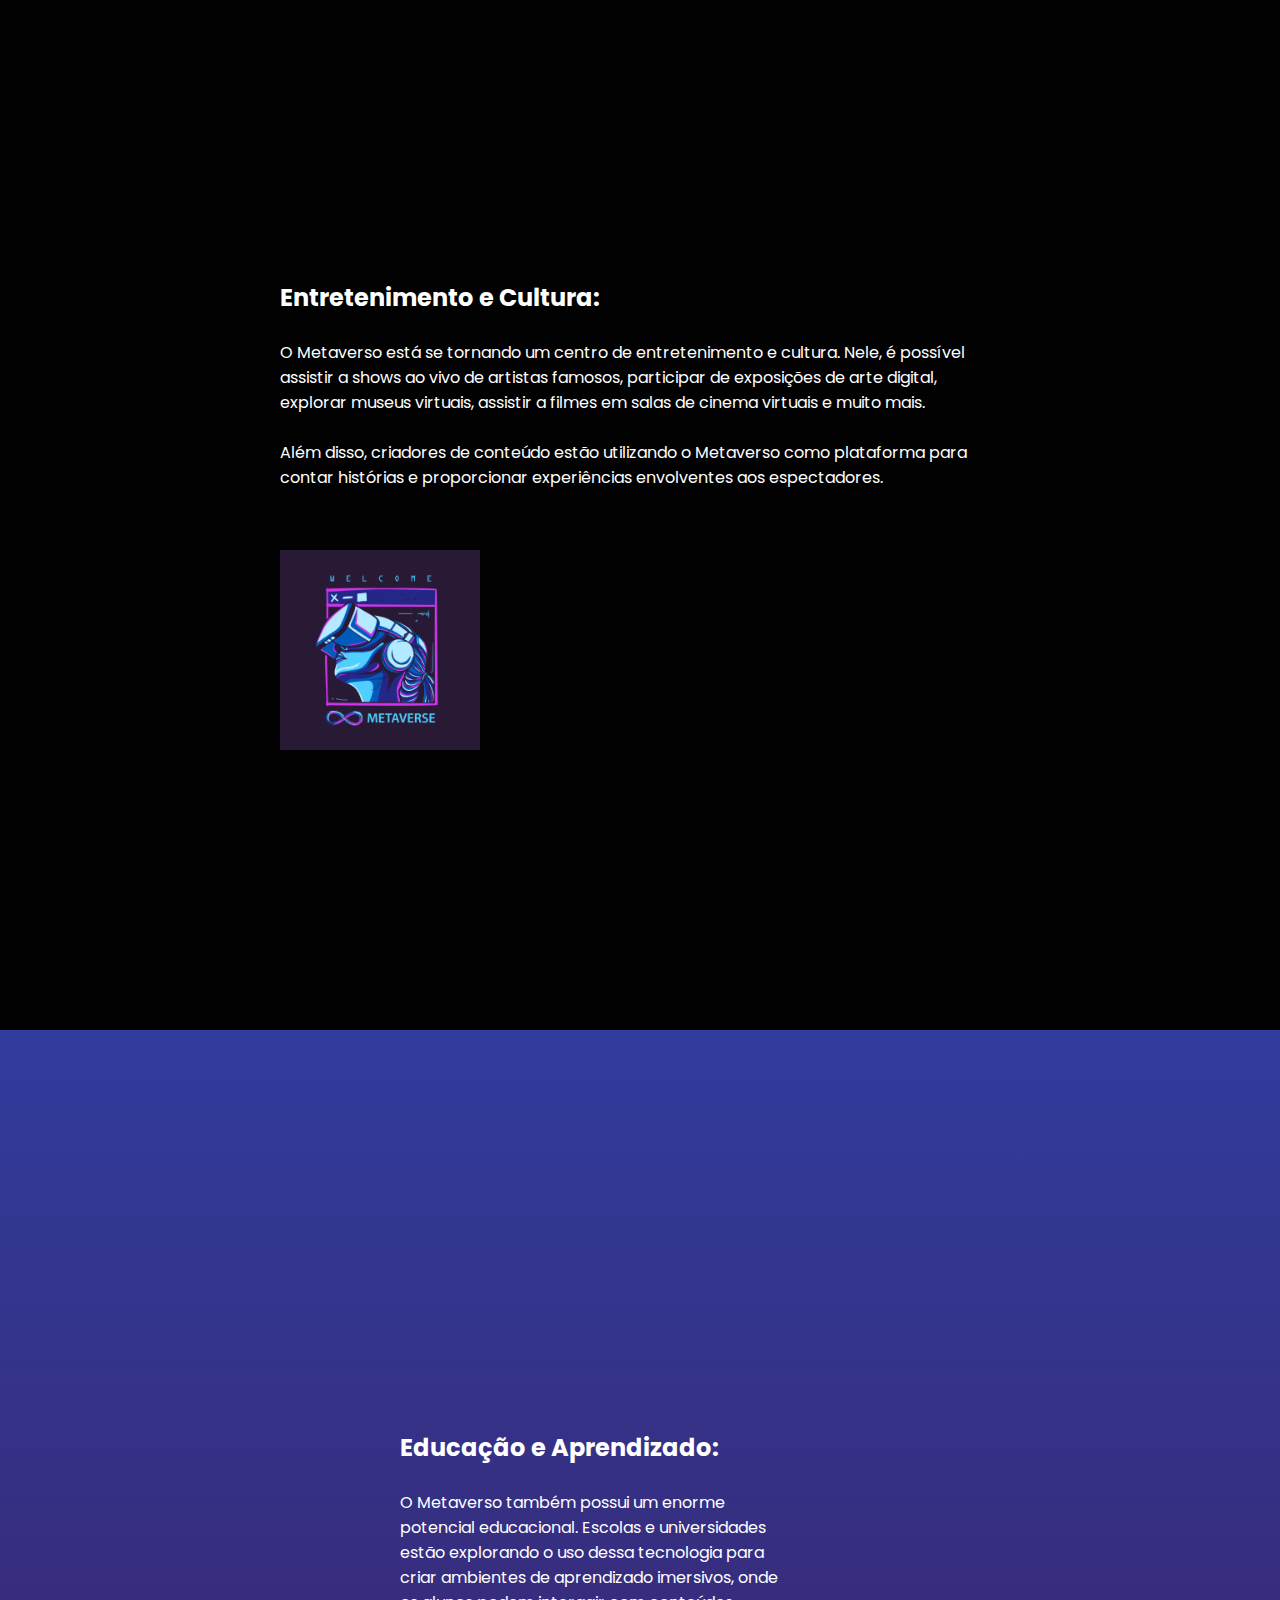
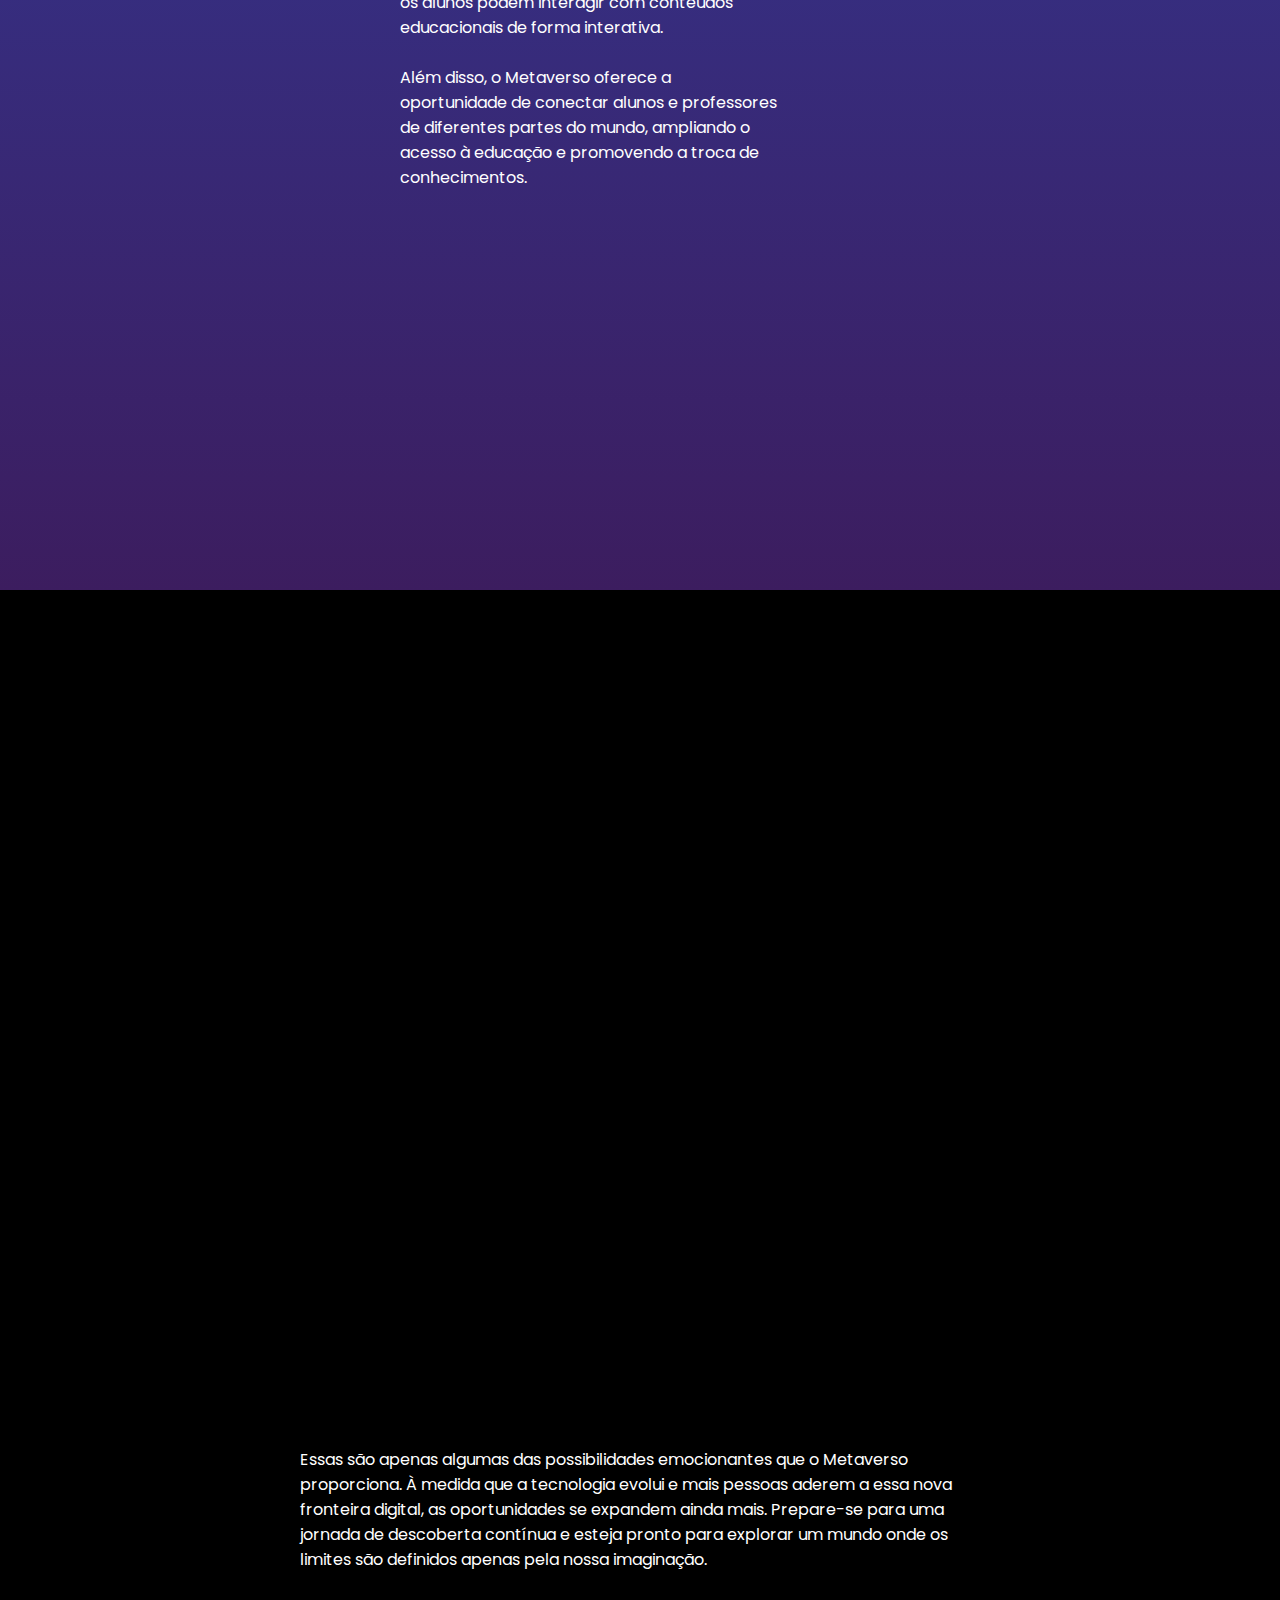
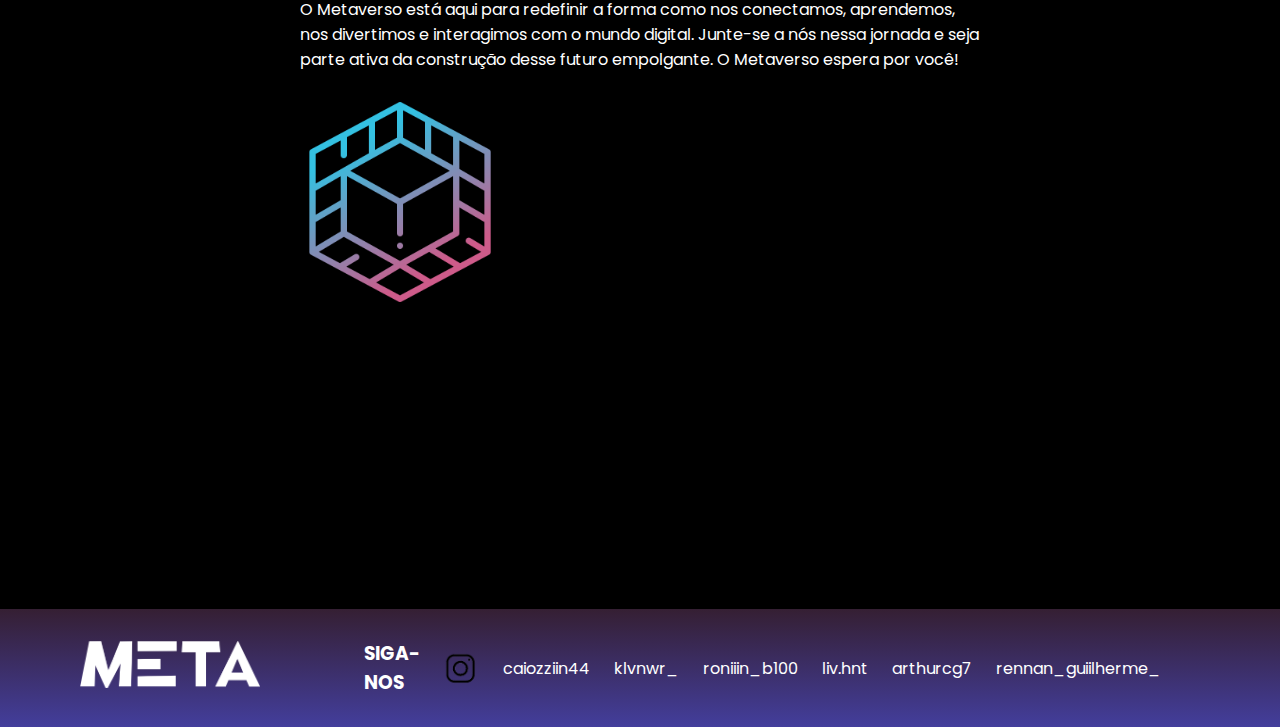
<file: index.html>
<!DOCTYPE html>
<html lang="pt-br">

<head>
    <meta charset="UTF-8">
    <meta http-equiv="X-UA-Compatible" content="IE=edge">
    <meta name="viewport" content="width=device-width, initial-scale=1.0">
    <title>segunda-página</title>
    <link rel="stylesheet" href="../css/index.css">
</head>

<body>

    <section class="parte-preta" id="tema">

        <div>
            <h2>Entretenimento e Cultura:</h2><br>
            <p>O Metaverso está se tornando um centro de entretenimento e cultura. Nele, é possível assistir a shows ao
                vivo de artistas famosos, participar de exposições de arte digital, explorar museus virtuais, assistir a
                filmes em salas de cinema virtuais e muito mais.</p><br>
            <p>Além disso, criadores de conteúdo estão utilizando o Metaverso como plataforma para contar histórias e
                proporcionar experiências envolventes aos espectadores.
            </p>

        </div>

        <div>
            <section>

                <img class="img-meta" src="../img/metaverso.jpg">

            </section>
        </div>

    </section>


    <section class="gradiente" id="gradiente">

        <div>
            <h2>Educação e Aprendizado:</h2><br>
            <p> O Metaverso também possui um enorme potencial educacional. Escolas e universidades estão explorando o
                uso dessa tecnologia para criar ambientes de aprendizado imersivos, onde os alunos podem interagir com
                conteúdos educacionais de forma interativa.</p><br>
            <p>Além disso, o Metaverso oferece a oportunidade de conectar alunos e professores de diferentes partes do
                mundo, ampliando o acesso à educação e promovendo a troca de conhecimentos.</p>

        </div>

    </section>

    <section class="preta-final" id="preta-final">

        <div class="video">
            <center><iframe  width="700" height="400" src="https://www.youtube.com/embed/PWLPw4RE9Ig"
                title="YouTube video player" frameborder="0"
                allow="accelerometer; autoplay; clipboard-write; encrypted-media; gyroscope; picture-in-picture; web-share"
                allowfullscreen></iframe>
            </div>
            <p>Essas são apenas algumas das possibilidades emocionantes que o Metaverso proporciona. À medida que a
                tecnologia evolui e mais pessoas aderem a essa nova fronteira digital, as oportunidades se expandem
                ainda mais. Prepare-se para uma jornada de descoberta contínua e esteja pronto para explorar um mundo
                onde os limites são definidos apenas pela nossa imaginação.</p><br>
            <P>O Metaverso está aqui para redefinir a forma como nos conectamos, aprendemos, nos divertimos e
                interagimos com o mundo digital. Junte-se a nós nessa jornada e seja parte ativa da construção desse
                futuro empolgante. O Metaverso espera por você!</P>

            <Img class="logo-quadrado" src="../img/quadrado (2).png">

        </div>

    </section>

    <section class="final" id="rodape">
        <div>
            <img class="logo-ronnie" src="../img/logometa.png" alt="logo-ronnie">
        </div>

        <h3>SIGA-NOS</h3><br>
        <img class="logo-redes" src="../img/insta1.0-removebg-preview.png"><br>
        <a href="https://www.instagram.com/caiozziin44/" target="_blank">caiozziin44 </a> <br>
        <a href="https://www.instagram.com/klvnwr_/" target="_blank">klvnwr_ </a><br>
        <a href="https://www.instagram.com/roniiin_b100/" target="_blank">roniiin_b100</a><br>
        <a href="https://www.instagram.com/liv.hnt/" target="_blank">liv.hnt</a><br>
        <a href="https://www.instagram.com/arthurcg7/" target="_blank">arthurcg7</a><br>
        <a href="https://www.instagram.com/rennan_guiilherme_/" target="_blank">rennan_guiilherme_</a>
        </div>

        <div></div>


    </section>

</body>

</html>
</file>
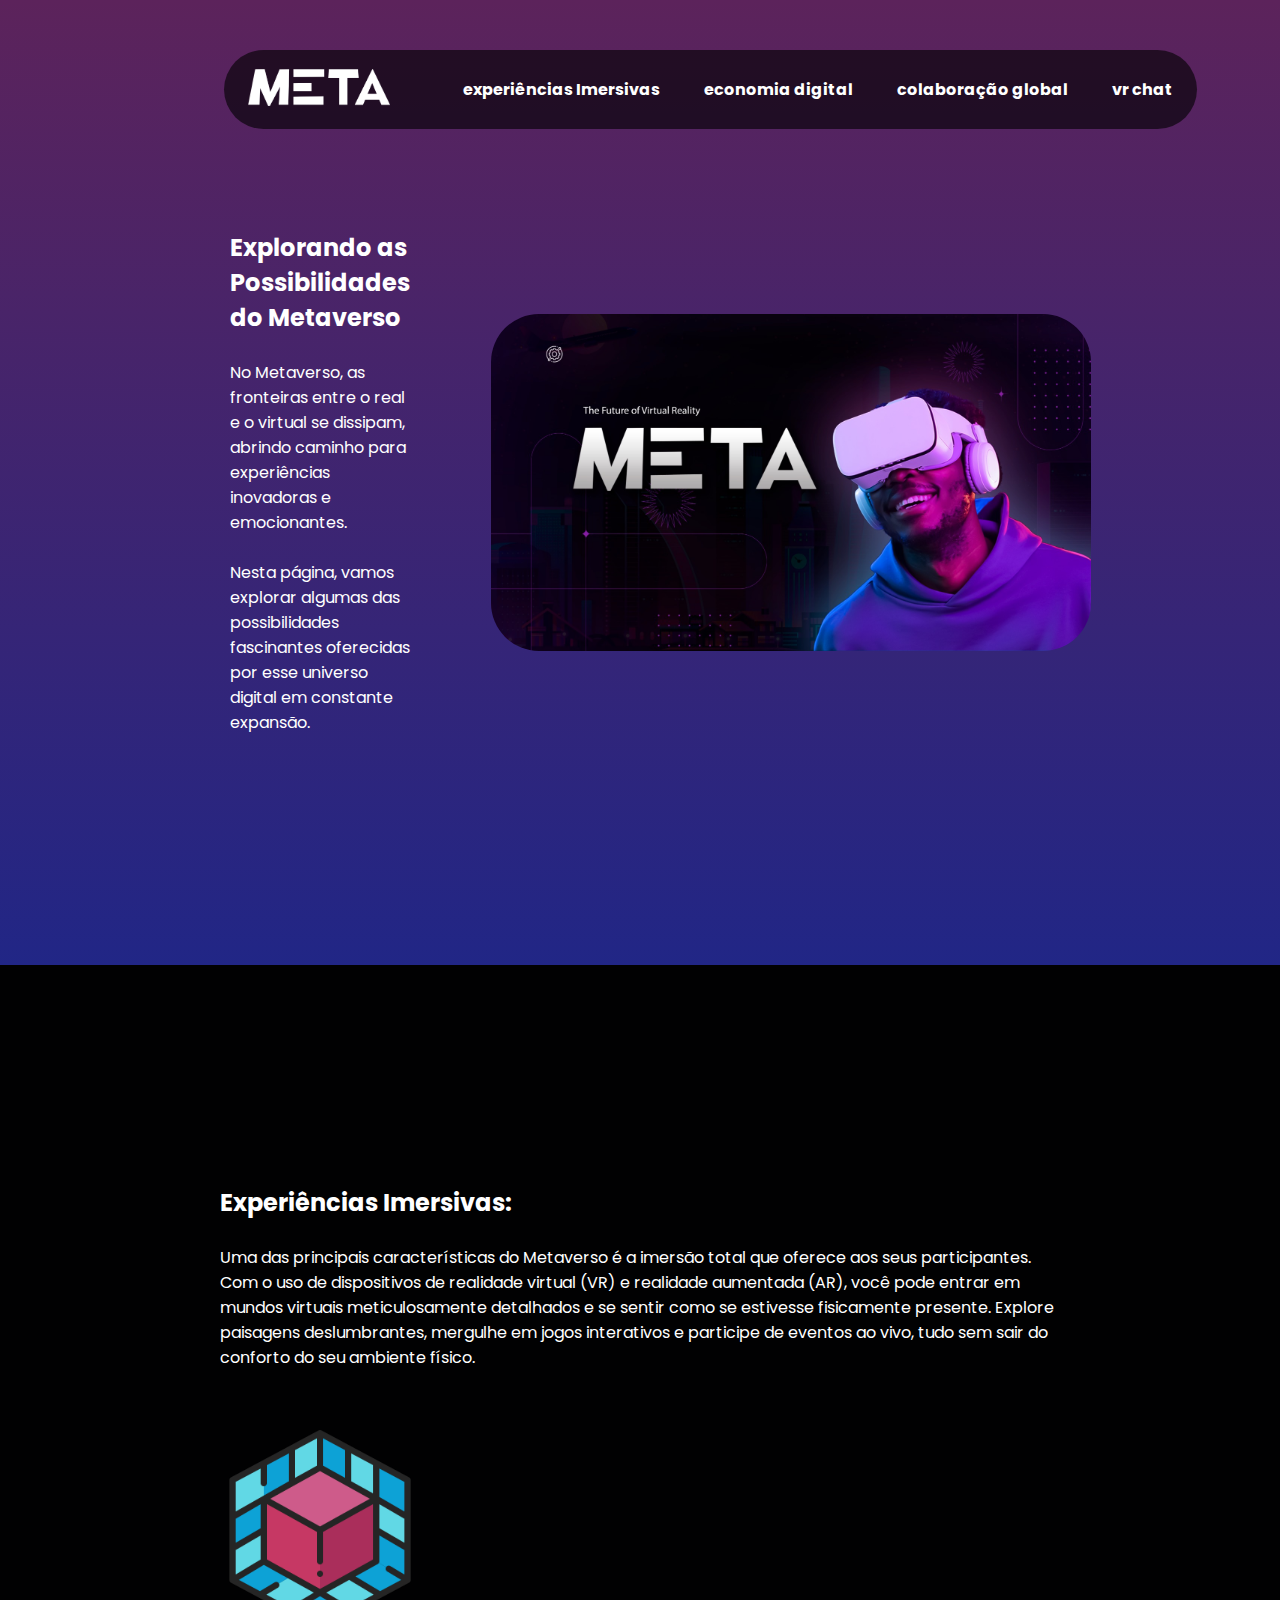
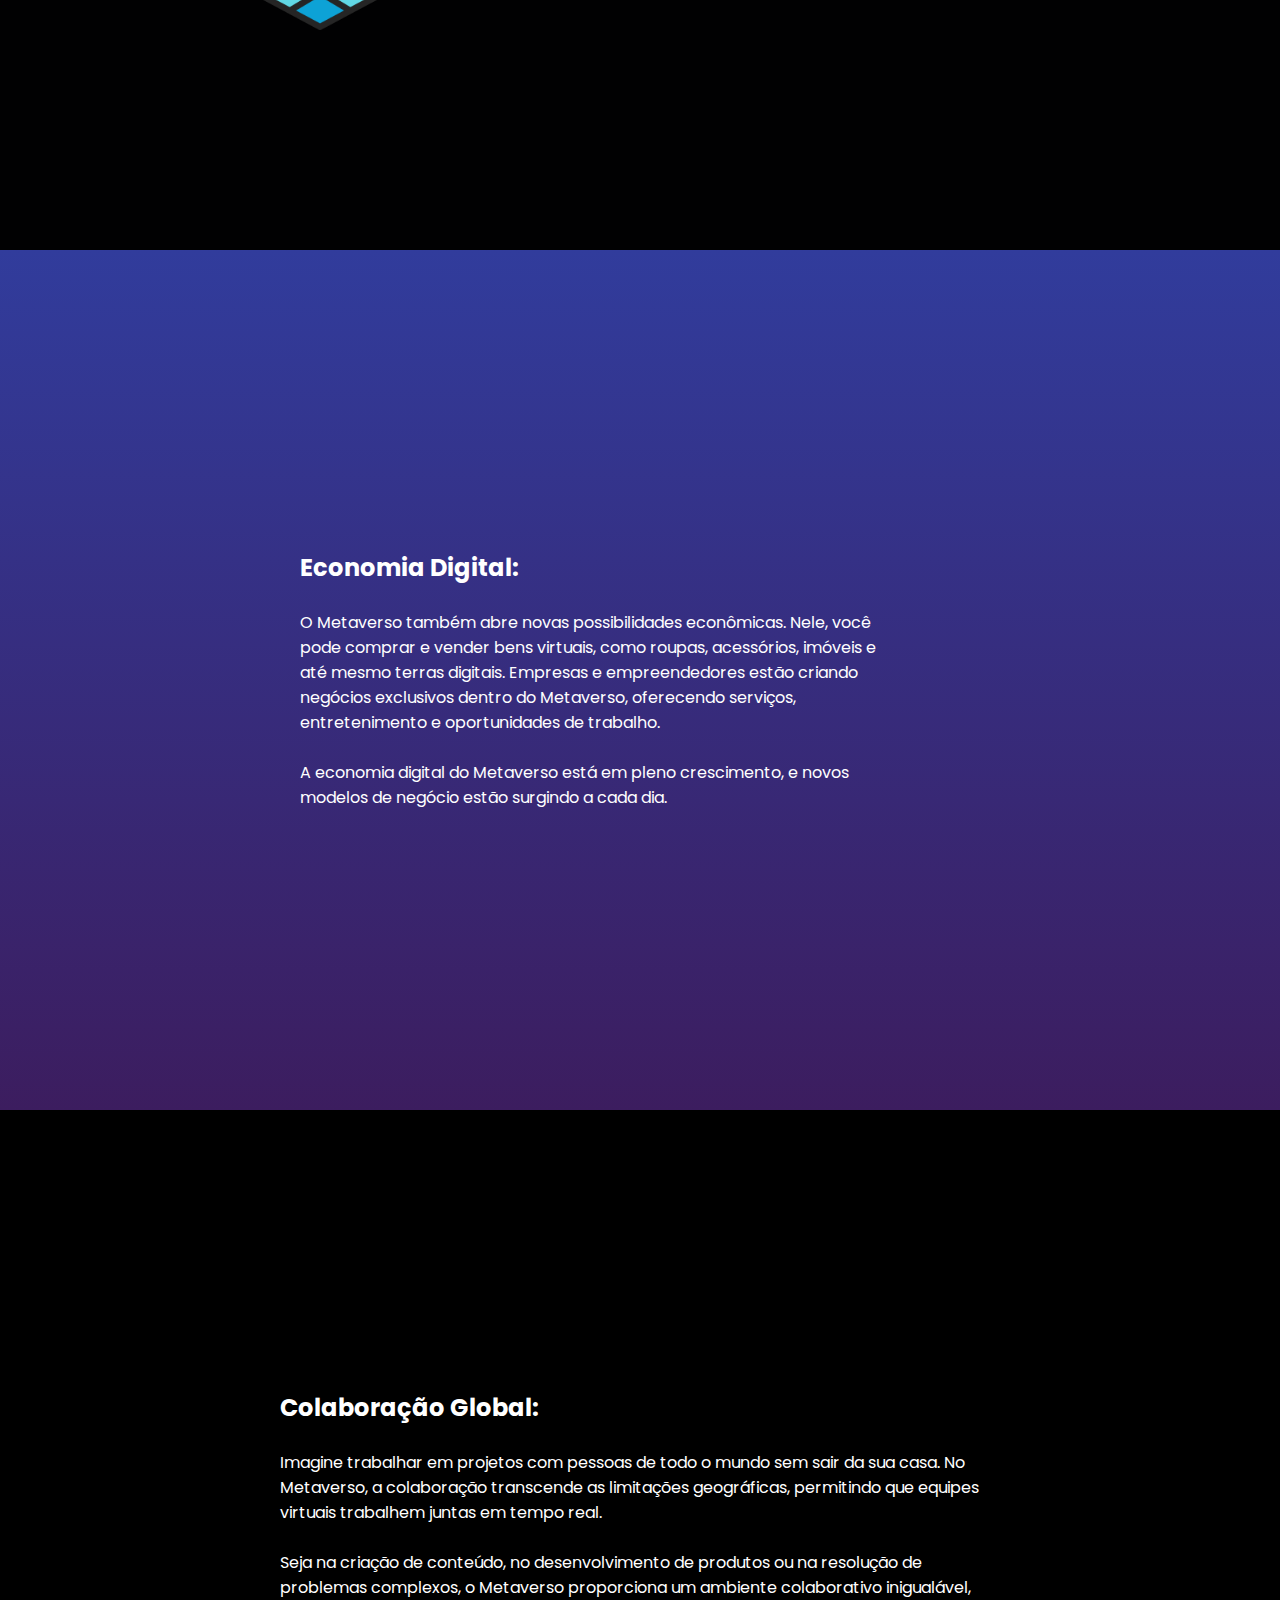
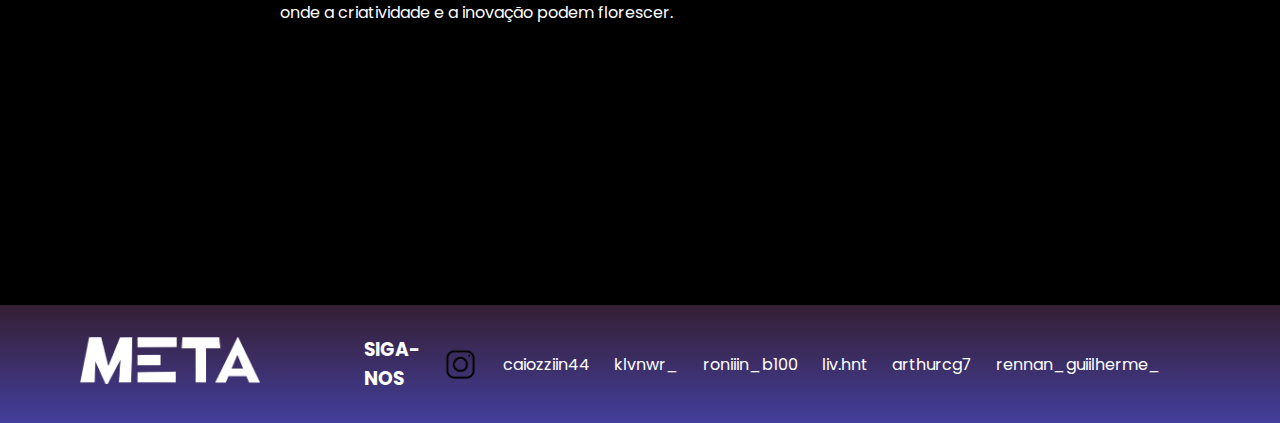
<file: caio.html>
<!DOCTYPE html>

<html lang="pt-br">

<head>

    <meta charset="UTF-8">
    <meta http-equiv="X-UA-Compatible" content="IE=edge">
    <meta name="viewport" content="width=device-width, initial-scale=1.0">
    <title>metaverso</title>
    <link rel="stylesheet" href="../css/caio.css">
</head>

<body>

    <header>
        <div class="nav" id="nav">
            <figure>
                <img src="../img/logometa.png" alt="logo-meta">
            </figure>
            <div class="navegacao">
                <ul>
                    <a href="#tema">
                        <li>experiências Imersivas</li>
                    </a>
                    <a href="#gradiente">
                        <li>economia digital</li>
                    </a>
                    <a href="#preta-final">
                        <li>colaboração global</li>
                    </a>
                    <a href="index.html" target="_blank">
                        <li>vr chat</li>
                    </a>
                </ul>
            </div>
        </div>
    </header>

    <section class="section-div" id="introducao">
        <div>
            <h2>Explorando as Possibilidades do Metaverso</h2><br>

            <p>No Metaverso, as fronteiras entre o real e o virtual se dissipam, abrindo caminho para experiências
                inovadoras e emocionantes.</p><br>
                <P>Nesta página, vamos explorar algumas das possibilidades fascinantes
                    oferecidas por esse universo digital em constante expansão.</P>

        </div>

        <div>
            <section>

                <img class="img-rennan" src="../img/WhatsApp Image 2023-05-31 at 08.15.20.jpeg">

            </section>

        </div>

    </section>


    <section class="parte-preta" id="tema">

        <div>
            <h2>Experiências Imersivas:</h2><br>
            <p> Uma das principais características do Metaverso é a imersão total que oferece aos seus participantes.
                Com o uso de dispositivos de realidade virtual (VR) e realidade aumentada (AR), você pode entrar em
                mundos virtuais meticulosamente detalhados e se sentir como se estivesse fisicamente presente. Explore
                paisagens deslumbrantes, mergulhe em jogos interativos e participe de eventos ao vivo, tudo sem sair do
                conforto do seu ambiente físico.
            </p>

        </div>

        <div>
            <section>

                <img class="img-meta" src="../img/meta.png">

            </section>
        </div>

    </section>


    <section class="gradiente" id="gradiente">

        <div>
            <h2>Economia Digital:</h2><br>
            <p> O Metaverso também abre novas possibilidades econômicas. Nele, você pode comprar e vender bens virtuais,
                como roupas, acessórios, imóveis e até mesmo terras digitais. Empresas e empreendedores estão criando
                negócios exclusivos dentro do Metaverso, oferecendo serviços, entretenimento e oportunidades de
                trabalho.</p><br>
            <P> A economia digital do Metaverso está em pleno crescimento, e novos modelos de negócio estão surgindo a
                cada dia.
            </P>

        </div>

    </section>

    <section class="preta-final" id="preta-final">

        <div>
            <h2>Colaboração Global:</h2><br>
            <p>Imagine trabalhar em projetos com pessoas de todo o mundo sem sair da sua casa. No Metaverso, a
                colaboração transcende as limitações geográficas, permitindo que equipes virtuais trabalhem juntas em
                tempo real.</p><br>
            <p>Seja na criação de conteúdo, no desenvolvimento de produtos ou na resolução de problemas complexos, o
                Metaverso proporciona um ambiente colaborativo inigualável, onde a criatividade e a inovação podem
                florescer.</p>

        </div>

    </section>
    <section class="final" id="rodape">
        <div>
            <img class="logo-ronnie" src="../img/logometa.png" alt="logo-ronnie">
        </div>

        <h3>SIGA-NOS</h3><br>
        <img class="logo-redes" src="../img/insta1.0-removebg-preview.png"><br>
        <a href="https://www.instagram.com/caiozziin44/" target="_blank">caiozziin44 </a> <br>
        <a href="https://www.instagram.com/klvnwr_/" target="_blank">klvnwr_ </a><br>
        <a href="https://www.instagram.com/roniiin_b100/" target="_blank">roniiin_b100</a><br>
        <a href="https://www.instagram.com/liv.hnt/" target="_blank">liv.hnt</a><br>
        <a href="https://www.instagram.com/arthurcg7/" target="_blank">arthurcg7</a><br>
        <a href="https://www.instagram.com/rennan_guiilherme_/" target="_blank">rennan_guiilherme_</a>
        </div>

        <div></div>


    </section>


</body>

</html>
</file>
<file: css/index.css>
@import url('https://fonts.googleapis.com/css2?family=Poppins:ital,wght@1,300&display=swap');

* {
    margin: 0;
    padding: 0;
    box-sizing: border-box;
    text-decoration: none;
    list-style: none;
}

body {
    font-family: Poppins;
    max-width: 100%;
    overflow: overlay;
}


.parte-preta {
    background-color: rgb(1, 1, 2);
    padding: 280px;
    align-items: center;
    justify-content: space-around;

}

.parte-preta h2 {
    color: white;
}

.parte-preta p {
    color: white;
    justify-content: end;
}

.gradiente div {
    margin-right: 100px;
}


.gradiente {
    background: linear-gradient(0deg, rgb(60, 29, 95) 0%, rgb(49, 60, 156)100%);
    padding: 400px;
    justify-content: space-around;
    align-items: center;
    display: flex;
    /* display: grid; */
}

.gradiente h2 {
    color: #ffffff;
}

.gradiente p {
    color: #ffffff;
}

.preta-final {
    background-color: black;
    padding: 300px;
    align-items: center;
    justify-content: space-around;
}

.preta-final h2 {
    color: #ffffff;
}

.preta-final p {
    color: #ffffff;
}

.img-meta {
    display: flex;
    max-width: 200px;
    margin-top: 60px;
}

.img-meta:hover {
    transform: scale(1.1);
    transition: 1.1s;
}

.final h3 {
    color: white;
}

.final a {
    color: white;
    border-left: 4px;
}

.final a:hover {
    padding-left: 30px;
    border-left: 4px solid rgb(156, 59, 165);
    color: rgb(24, 20, 20);
    transition: .4s;
}



.final {
    background: linear-gradient(0deg, rgb(67, 62, 156) 0%, rgb(53, 31, 51)100%);
    align-items: center;
    justify-content: space-around;
    display: flex;
    grid-template-columns: 1fr 1fr;
    padding: 30px;
    gap: 12px;
}

.final div {
    margin-right: 92px;

}

.logo-ronnie {
    margin-left: 50px;
    max-width: 180px;
}

.logo-ronnie:hover {
    transform: scale(1.1);
    transition: 1.1s;
}

.logo-redes {
    max-width: 35px;
    margin-top: 2px;
}

.logo-quadrado {
    max-width: 200px;
    margin-top: 30px;
}

.video {
    padding-bottom: 150px;
    width: 100%;

}

.logo-quadrado:hover {
    transform: scale(1.1);
    transition: 1.1s;
}
</file>
<file: css/caio.css>
@import url('https://fonts.googleapis.com/css2?family=Poppins:ital,wght@1,300&display=swap');

* {
    padding: 0;
    margin: 0;
    box-sizing: border-box;
    text-decoration: none;
    list-style: none;
}

body {
    font-family: Poppins;
    max-width: 100%;
    overflow: overlay;
    /* margin: 0 auto; */

}

::-webkit-scrollbar {
    width: .5rem;
}

::-webkit-scrollbar-track {
    background: transparent;
}

::-webkit-scrollbar-thumb {
     background-color: #9e9ea0;
     border-radius: 1.25rem;
}

.nav {
    display: flex;
    position: absolute;
    width:76%;
    justify-content: space-between;
    align-items: center;
    background-color: rgba(0, 0, 0, 0.616);
    border-radius: 40px;
    margin: 3.125rem 14rem 0;
    padding: 1rem .25rem;
    flex-direction: row;
}

.navegacao ul {
    justify-self: end;
}

.navegacao ul li {
    display: inline-block;
    justify-content: center;
    padding: 0 1.25rem;
    font-weight: bold;
}

.navegacao ul li:hover {
    padding-left: 30px;
    color: rgb(89, 40, 129);
    transition: .4s;
}

.navegacao a {
    color: #ffffff;
    border-left: 4px;
}

figure img {
    height: 3.125rem;
    margin-top: 0.188rem;
    padding: 0 1.25rem;
   height: 37px;
}



figure img:hover {
    transform: scale(1.1);
    transition: 1.1s;
}

.section-div {
    background: linear-gradient(0deg, rgb(33, 38, 134) 0%, rgb(92, 35, 91) 100%);
    display: flex;
    align-items: center;
    justify-content: space-around;
    grid-template-columns: 1fr 1fr;
    padding: 230px;
    gap: 80px;
   
}

.section-div div h2{
    color: #ffffff;

}

.section-div div p {
    color: white;
    justify-content: end;
}

.img-rennan {
    max-width:600px;
    border-radius: 3rem;
    display: flex;
    margin-left: 1px;
}

.img-rennan:hover {
    transform: scale(1.05);
    transition: 0.4s;
} 

.parte-preta {
    background-color: rgb(1, 1, 2);
    padding: 220px;
    align-items: center;
    justify-content: space-around;

}

.parte-preta h2 {
    color: white;
}

.parte-preta p {
    color: white;
    justify-content: end;
}

.gradiente div {
    margin-right: 100px;
}


.gradiente {
    background: linear-gradient(0deg, rgb(60, 29, 95) 0%, rgb(49, 60, 156)100%);
    padding: 300px;
    justify-content: space-around;
    align-items: center;
    display: flex;
    /* display: grid; */
}

.gradiente h2 {
    color: #ffffff;
}

.gradiente p {
    color: #ffffff;
}

.preta-final {
    background-color: black;
    padding: 280px;
    align-items: center;
    justify-content: space-around;

}

.preta-final h2 {
    color: #ffffff;
}

.preta-final p {
    color: #ffffff;
}

.img-meta {
    display: flex;
    max-width: 200px;
    margin-top: 60px;
}

.img-meta:hover {
    transform: scale(1.05);
    transition: 0.4s;
} 

.final h3{
    color: white;
}

.final a {
    color: white;
    border-left: 4px;
}
 a:hover{
    padding-left: 30px;
    border-left: 4px solid rgb(137, 78, 165);
    color: rgb(0, 0, 0);
    transition: .4s;
}
.final{
    background: linear-gradient(0deg, rgb(67, 62, 156) 0%, rgb(53, 31, 51)100%);
    align-items: center;
    justify-content: space-around;
    display: flex;
    grid-template-columns: 1fr 1fr ;
    padding: 30px ;
    gap: 12px;
}
.final div{
    margin-right: 92px;
}

.logo-ronnie{
    margin-left: 50px;
    max-width: 180px;
}

.logo-ronnie:hover {
    transform: scale(1.05);
    transition: 0.4s;
} 

.logo-redes {
    max-width: 35px;
  margin-top: 2px;
}
</file>
